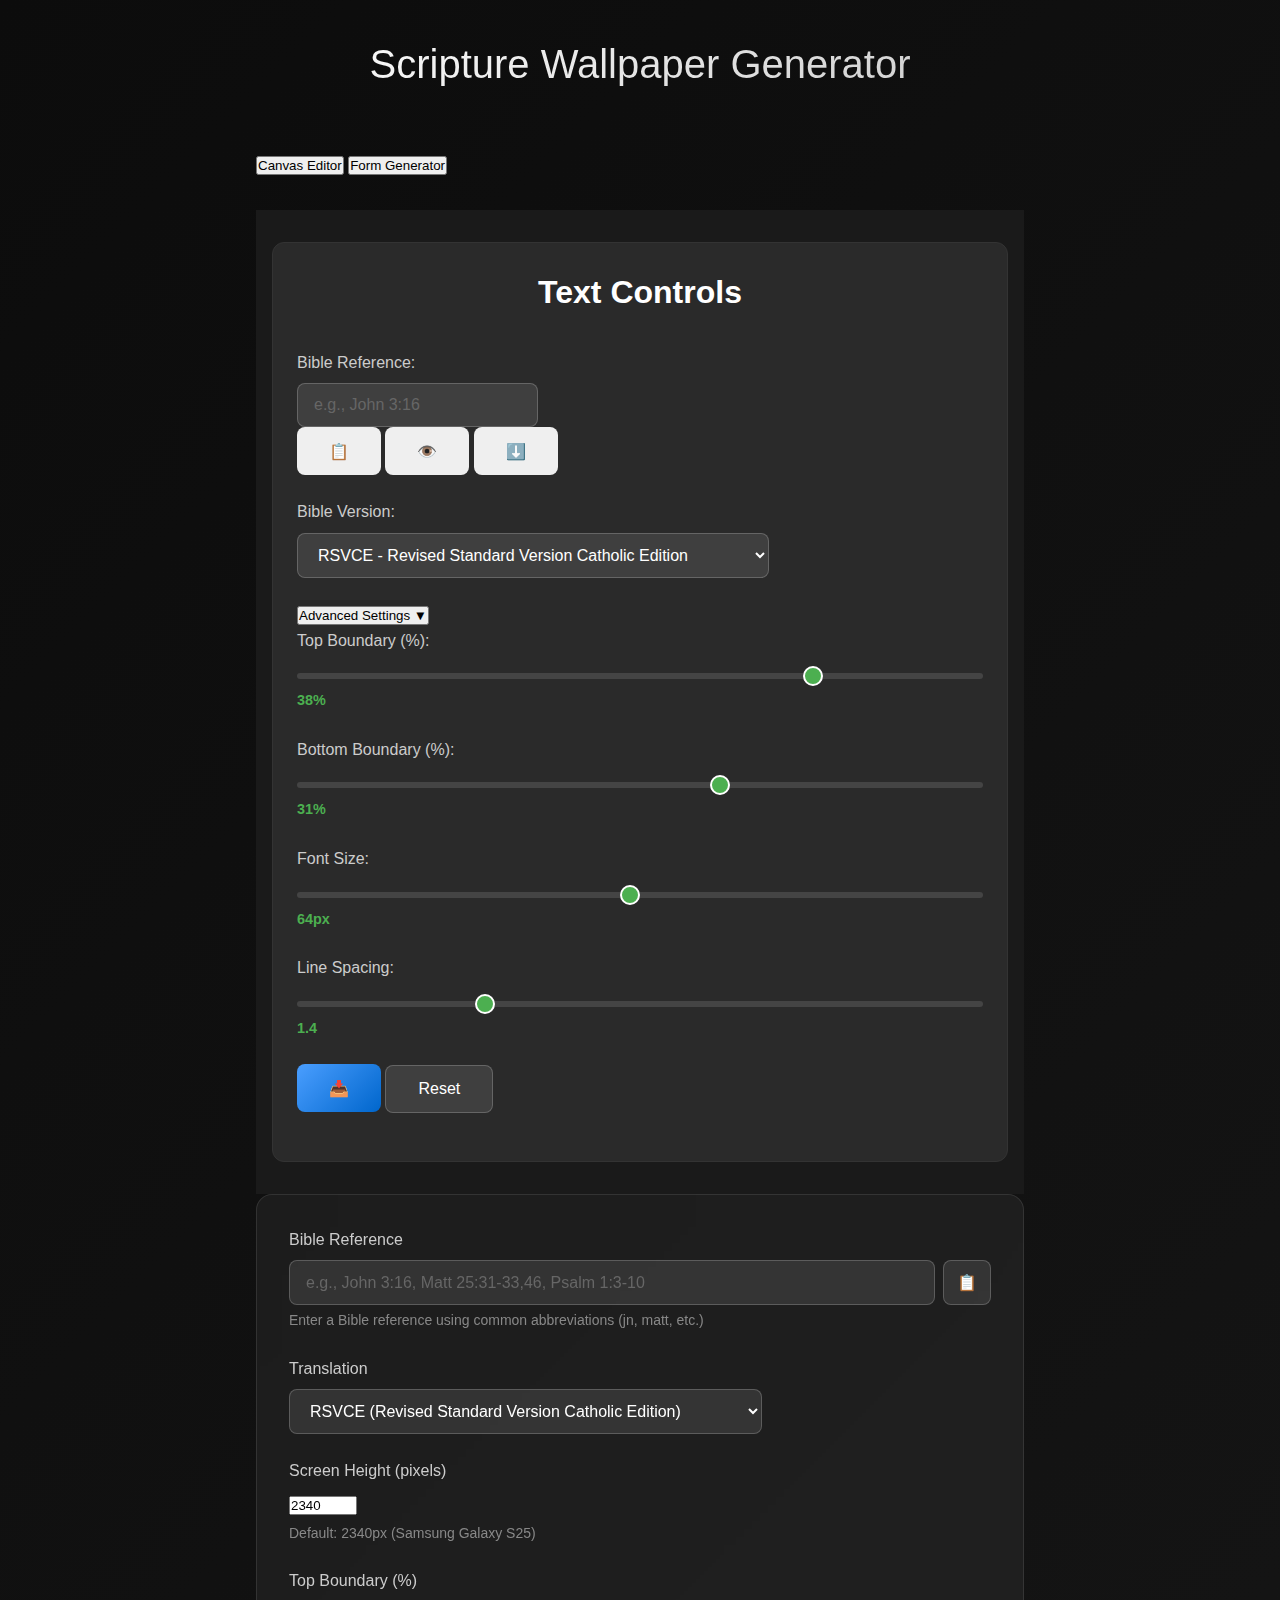
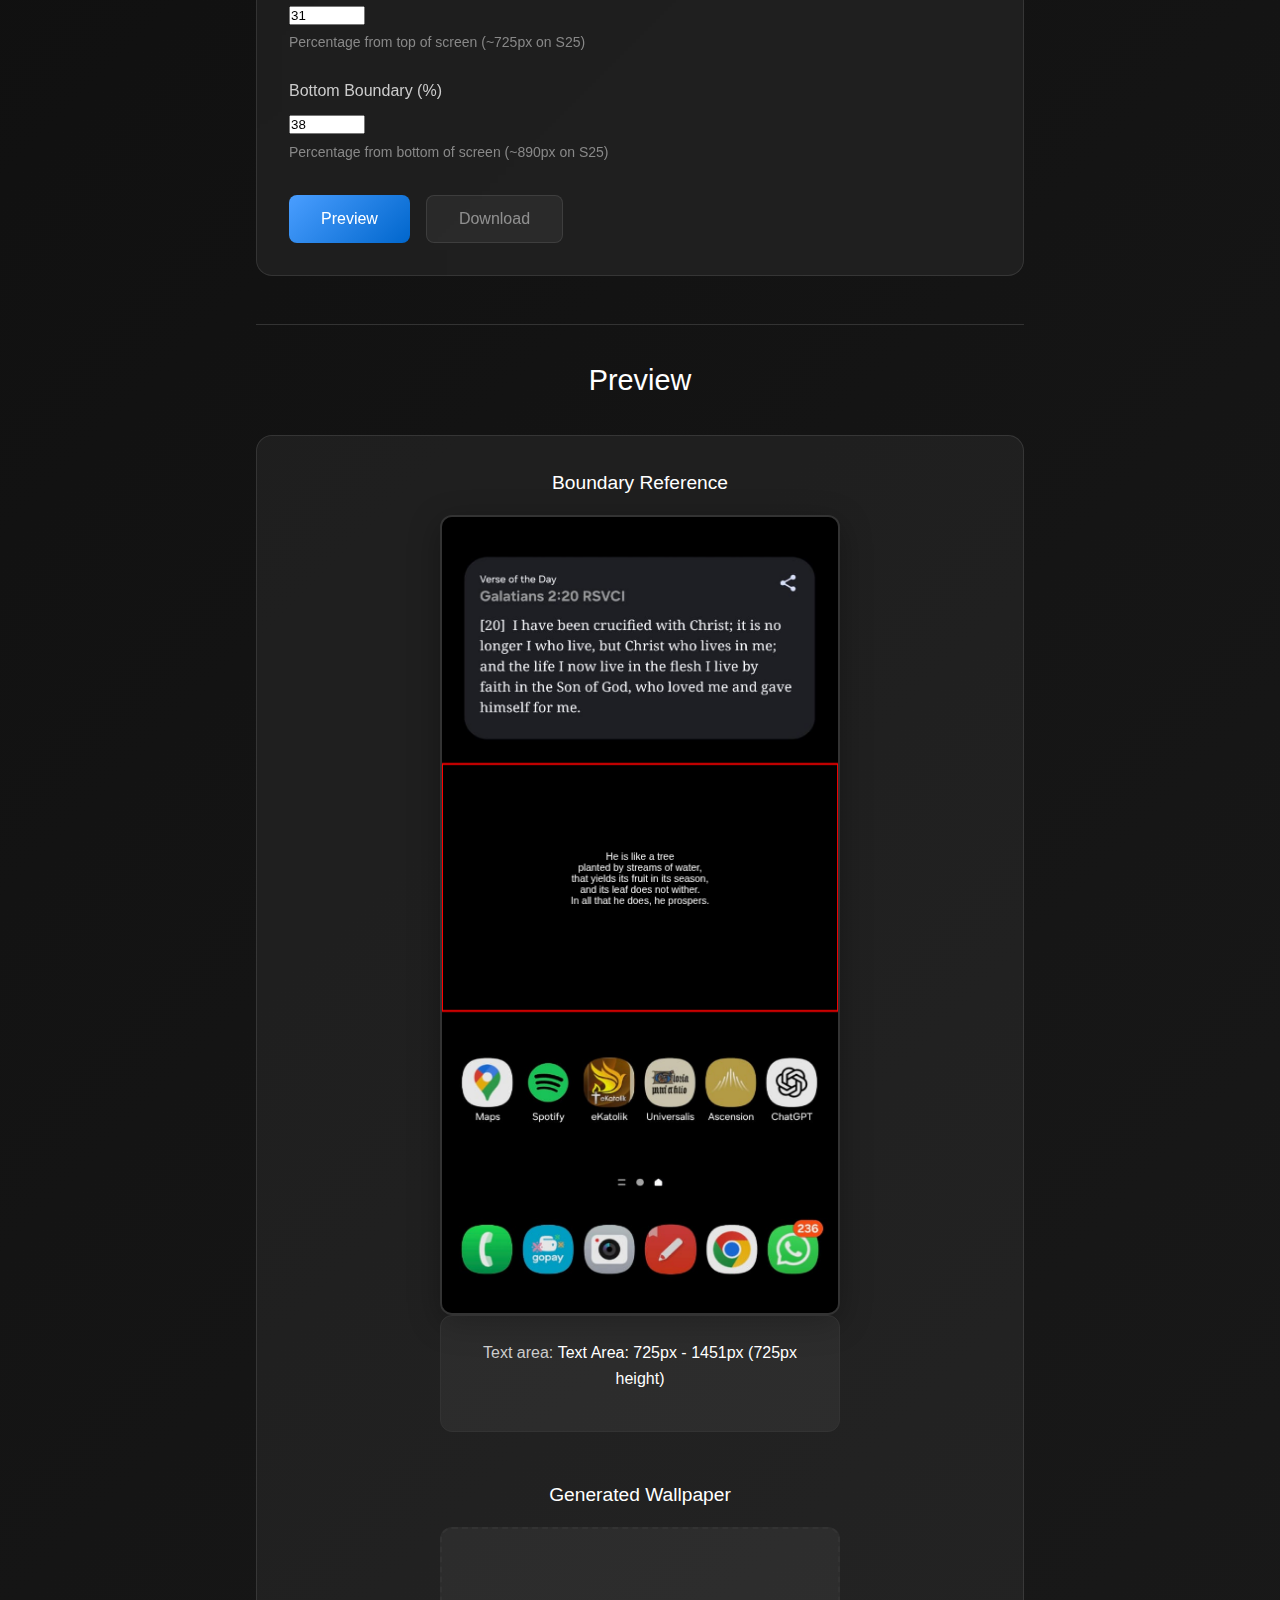
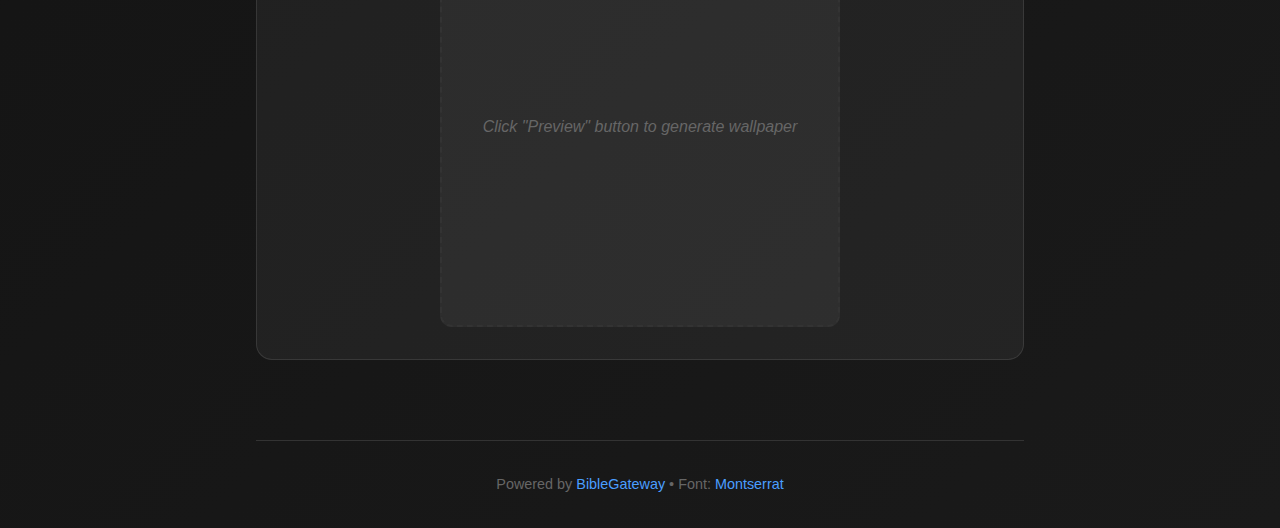
<file: frontend/index.html>
<!DOCTYPE html>
<html lang="en">
<head>
    <meta charset="UTF-8">
    <meta name="viewport" content="width=device-width, initial-scale=1.0">
    <title>Scripture Wallpaper Generator</title>
    <link rel="preconnect" href="https://fonts.googleapis.com">
    <link rel="preconnect" href="https://fonts.gstatic.com" crossorigin>
    <link href="https://fonts.googleapis.com/css2?family=Montserrat:wght@300;400;500;600&display=swap" rel="stylesheet">
    <link rel="stylesheet" href="style.css">
</head>
<body>
    <div class="container">
        <header>
            <h1>Scripture Wallpaper Generator</h1>
        </header>

        <main>
            <!-- Tab Navigation -->
            <div class="tab-navigation">
                <button class="tab-button active" data-tab="canvas-tab">Canvas Editor</button>
                <button class="tab-button" data-tab="form-tab">Form Generator</button>
            </div>

            <!-- Canvas Editor Tab (Default) -->
            <div id="canvas-tab" class="tab-content active">
                <!-- Canvas-based Wallpaper Editor -->
                <div class="canvas-editor-section">
                    <div class="editor-container">
                        <!-- Live Preview at Top -->
                        <div class="canvas-preview-container" id="canvas-preview-container" style="display: none;">
                            <div class="canvas-container">
                                <h3>Live Preview</h3>
                                <canvas id="wallpaper-canvas" width="1080" height="2340"></canvas>
                                <p class="canvas-info">Canvas: 1080x2340 (100% scale)</p>
                            </div>
                        </div>

                        <!-- Form Controls -->
                        <div class="editor-controls">
                            <h2>Text Controls</h2>
                            
                            <div class="control-group">
                                <label for="canvas-verse-input">Bible Reference:</label>
                                <div class="input-button-group">
                                    <input type="text" id="canvas-verse-input" placeholder="e.g., John 3:16" class="form-input">
                                    <div class="button-row">
                                        <button type="button" id="paste-verse-btn" class="btn icon-btn" title="Paste from clipboard">
                                            📋
                                        </button>
                                        <button type="button" id="fetch-verse-btn" class="btn icon-btn" title="Preview verse">
                                            👁️
                                        </button>
                                        <button type="button" id="fetch-download-btn" class="btn icon-btn" title="Download wallpaper">
                                            ⬇️
                                        </button>
                                    </div>
                                </div>
                            </div>

                            <div class="control-group">
                                <label for="canvas-version-select">Bible Version:</label>
                                <select id="canvas-version-select" class="form-input">
                                    <option value="RSVCE" selected>RSVCE - Revised Standard Version Catholic Edition</option>
                                    <option value="NABRE">NABRE - New American Bible Revised Edition</option>
                                    <option value="ESV">ESV - English Standard Version</option>
                                    <option value="NRSVCE">NRSVCE - New Revised Standard Version Catholic Edition</option>
                                    <option value="DRA">DRA - Douay-Rheims Bible</option>
                                    <option value="VULGATE">VULGATE - Latin Vulgate</option>
                                </select>
                            </div>

                            <div class="accordion">
                                <button class="accordion-header" type="button" id="advanced-settings-toggle">
                                    <span>Advanced Settings</span>
                                    <span class="accordion-icon">▼</span>
                                </button>
                                <div class="accordion-content" id="advanced-settings-content">
                                    <div class="control-group">
                                        <label for="canvas-top-boundary">Top Boundary (%):</label>
                                        <input type="range" id="canvas-top-boundary" min="0" max="50" step="0.1" value="38" class="slider">
                                        <span id="canvas-top-boundary-value">38%</span>
                                    </div>

                                    <div class="control-group">
                                        <label for="canvas-bottom-boundary">Bottom Boundary (%):</label>
                                        <input type="range" id="canvas-bottom-boundary" min="0" max="50" step="0.1" value="31" class="slider">
                                        <span id="canvas-bottom-boundary-value">31%</span>
                                    </div>

                                    <div class="control-group">
                                        <label for="canvas-font-size">Font Size:</label>
                                        <input type="range" id="canvas-font-size" min="30" max="100" value="64" class="slider">
                                        <span id="canvas-font-size-value">64px</span>
                                    </div>

                                    <div class="control-group">
                                        <label for="canvas-line-spacing">Line Spacing:</label>
                                        <input type="range" id="canvas-line-spacing" min="1.0" max="2.5" step="0.1" value="1.4" class="slider">
                                        <span id="canvas-line-spacing-value">1.4</span>
                                    </div>
                                </div>
                            </div>

                            <div class="control-group">
                                <button type="button" id="download-canvas-btn" class="btn btn-primary" title="Download Wallpaper">
                                    📥
                                </button>
                                <button type="button" id="reset-canvas-btn" class="btn btn-secondary">
                                    Reset
                                </button>
                            </div>
                        </div>
                    </div>
                </div>
            </div>

            <!-- Form Generator Tab -->
            <div id="form-tab" class="tab-content">
                <form id="wallpaper-form" class="form-container">
                <div class="input-group">
                    <label for="verse-input">Bible Reference</label>
                    <div class="input-with-button">
                        <input 
                            type="text" 
                            id="verse-input" 
                            value=""
                            placeholder="e.g., John 3:16, Matt 25:31-33,46, Psalm 1:3-10"
                            required
                        >
                        <button type="button" id="paste-btn" class="paste-btn" title="Paste from clipboard">
                            📋
                        </button>
                    </div>
                    <small class="help-text">
                        Enter a Bible reference using common abbreviations (jn, matt, etc.)
                    </small>
                </div>

                <div class="input-group">
                    <label for="version-select">Translation</label>
                    <select id="version-select">
                        <option value="RSVCE" selected>RSVCE (Revised Standard Version Catholic Edition)</option>
                        <option value="NABRE">NABRE (New American Bible Revised Edition)</option>
                        <option value="ESV">ESV (English Standard Version)</option>
                        <option value="NRSVCE">NRSVCE (New Revised Standard Version Catholic Edition)</option>
                        <option value="DRA">DRA (Douay-Rheims Bible)</option>
                        <option value="VULGATE">VULGATE (Latin Vulgate)</option>
                    </select>
                </div>

                <div class="input-group">
                    <label for="screen-height">Screen Height (pixels)</label>
                    <input type="number" id="screen-height" value="2340" min="1000" max="4000">
                    <small class="help-text">
                        Default: 2340px (Samsung Galaxy S25)
                    </small>
                </div>
        
                <div class="input-group">
                    <label for="top-boundary-percent">Top Boundary (%)</label>
                    <input 
                        type="number" 
                        id="top-boundary-percent" 
                        min="0" 
                        max="100" 
                        step="0.1" 
                        value="31"
                        required
                    >
                    <small class="help-text">
                        Percentage from top of screen (~725px on S25)
                    </small>
                </div>

                <div class="input-group">
                    <label for="bottom-boundary-percent">Bottom Boundary (%)</label>
                    <input 
                        type="number" 
                        id="bottom-boundary-percent" 
                        min="0" 
                        max="100" 
                        step="0.1" 
                        value="38"
                        required
                    >
                    <small class="help-text">
                        Percentage from bottom of screen (~890px on S25)
                    </small>
                </div>
        


                <div class="button-group">
                    <button type="button" id="preview-btn" class="btn btn-primary">
                        Preview
                    </button>
                    <button type="button" id="download-btn" class="btn btn-secondary" disabled>
                        Download
                    </button>
                </div>
                </form>

                <div id="loading" class="loading hidden">
                    <div class="spinner"></div>
                    <p>Generating wallpaper...</p>
                </div>

                <div id="error" class="error hidden">
                    <div class="error-icon">⚠️</div>
                    <div class="error-content">
                        <h3>Error</h3>
                        <p id="error-message"></p>
                    </div>
                </div>

                <div class="preview-section">
                    <h2>Preview</h2>
                    <div class="preview-container">
                        <div class="preview-side-by-side">
                            <div class="canvas-preview">
                                <h3>Boundary Reference</h3>
                                <canvas id="preview-canvas" width="400" height="800"></canvas>
                                <div class="preview-info">
                                    <p>Text area: <span id="text-area-info">38% from top, 31% from bottom</span></p>
                                </div>
                            </div>
                            <div class="generated-preview">
                                <h3>Generated Wallpaper</h3>
                                <div id="preview-container" class="api-preview-container hidden">
                                    <div class="image-wrapper">
                                        <img id="preview-image" alt="Scripture wallpaper preview">
                                    </div>
                                    <div class="preview-actions">
                                        <button type="button" id="download-preview-btn" class="btn btn-primary">
                                            Download Wallpaper
                                        </button>
                                    </div>
                                </div>
                                <div class="preview-placeholder">
                                    <p>Click "Preview" button to generate wallpaper</p>
                                </div>
                            </div>
                        </div>
                    </div>
                </div>
            </div>
        </main>

        <footer>
            <p>
                Powered by <a href="https://www.biblegateway.com" target="_blank" rel="noopener">BibleGateway</a> 
                • Font: <a href="https://fonts.google.com/specimen/Montserrat" target="_blank" rel="noopener">Montserrat</a>
            </p>
        </footer>
    </div>

    <script src="main.js"></script>
</body>
</html>
</file>
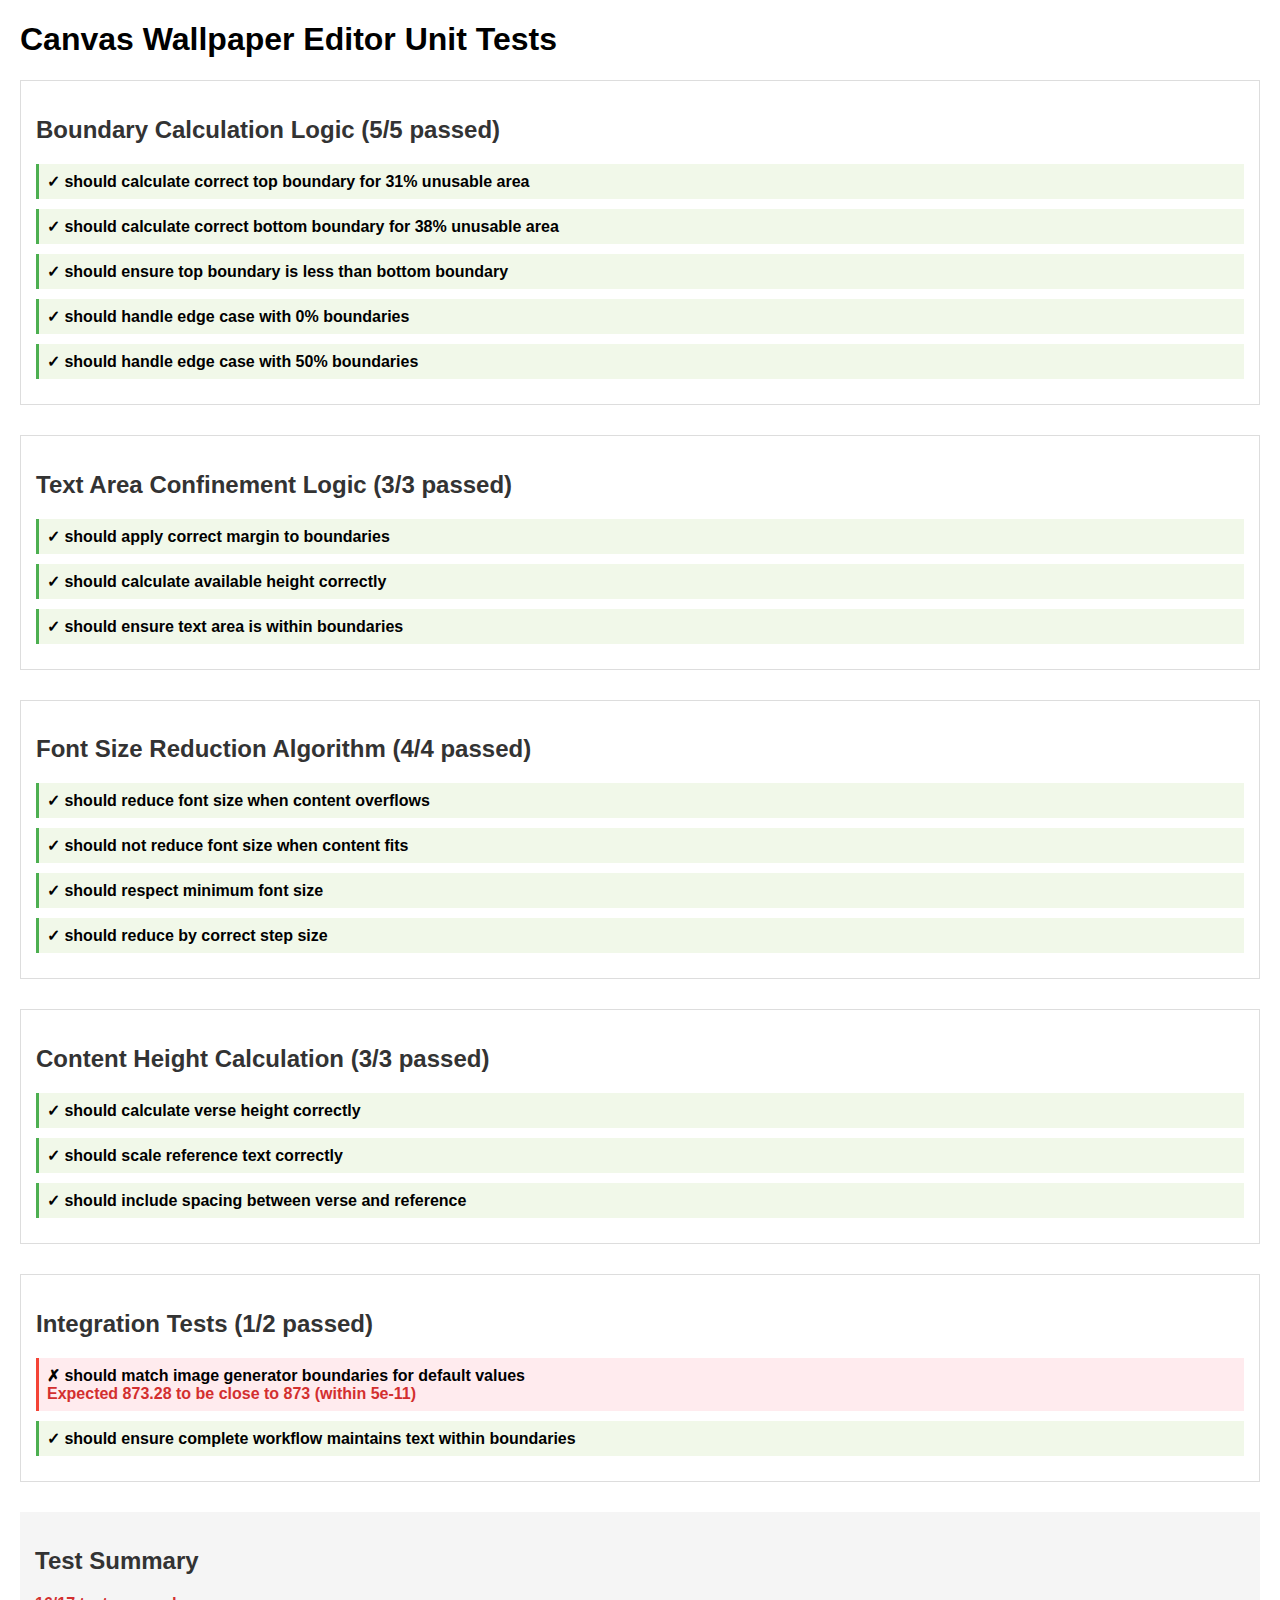
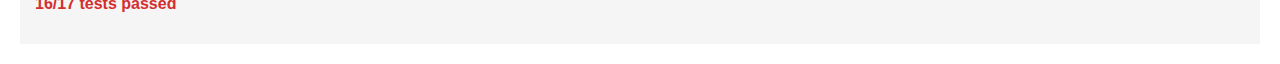
<file: frontend/test_canvas.html>
<!DOCTYPE html>
<html lang="en">
<head>
    <meta charset="UTF-8">
    <meta name="viewport" content="width=device-width, initial-scale=1.0">
    <title>Canvas Wallpaper Editor Tests</title>
    <style>
        body { font-family: Arial, sans-serif; margin: 20px; }
        .test-suite { margin-bottom: 30px; border: 1px solid #ddd; padding: 15px; }
        .test-case { margin: 10px 0; padding: 8px; border-left: 3px solid #ccc; }
        .test-pass { border-left-color: #4CAF50; background-color: #f1f8e9; }
        .test-fail { border-left-color: #f44336; background-color: #ffebee; }
        .test-results { margin-top: 20px; padding: 15px; background-color: #f5f5f5; }
        h2 { color: #333; }
        h3 { color: #666; }
        .error { color: #d32f2f; font-weight: bold; }
        .success { color: #388e3c; font-weight: bold; }
    </style>
</head>
<body>
    <h1>Canvas Wallpaper Editor Unit Tests</h1>
    <div id="test-results"></div>

    <script>
        // Simple test framework
        class TestRunner {
            constructor() {
                this.results = [];
                this.currentSuite = '';
            }

            describe(suiteName, testFn) {
                this.currentSuite = suiteName;
                console.log(`\n=== ${suiteName} ===`);
                testFn();
            }

            it(testName, testFn) {
                try {
                    testFn();
                    this.results.push({
                        suite: this.currentSuite,
                        name: testName,
                        status: 'pass',
                        error: null
                    });
                    console.log(`✓ ${testName}`);
                } catch (error) {
                    this.results.push({
                        suite: this.currentSuite,
                        name: testName,
                        status: 'fail',
                        error: error.message
                    });
                    console.log(`✗ ${testName}: ${error.message}`);
                }
            }

            expect(actual) {
                return {
                    toBe: (expected) => {
                        if (actual !== expected) {
                            throw new Error(`Expected ${expected}, but got ${actual}`);
                        }
                    },
                    toBeCloseTo: (expected, precision = 2) => {
                        const diff = Math.abs(actual - expected);
                        const tolerance = Math.pow(10, -precision) / 2;
                        if (diff > tolerance) {
                            throw new Error(`Expected ${actual} to be close to ${expected} (within ${tolerance})`);
                        }
                    },
                    toBeLessThanOrEqual: (expected) => {
                        if (actual > expected) {
                            throw new Error(`Expected ${actual} to be less than or equal to ${expected}`);
                        }
                    },
                    toBeGreaterThanOrEqual: (expected) => {
                        if (actual < expected) {
                            throw new Error(`Expected ${actual} to be greater than or equal to ${expected}`);
                        }
                    }
                };
            }

            renderResults() {
                const container = document.getElementById('test-results');
                const suites = {};
                
                // Group results by suite
                this.results.forEach(result => {
                    if (!suites[result.suite]) {
                        suites[result.suite] = [];
                    }
                    suites[result.suite].push(result);
                });

                let html = '';
                let totalTests = 0;
                let passedTests = 0;

                Object.keys(suites).forEach(suiteName => {
                    const suiteResults = suites[suiteName];
                    const suitePassed = suiteResults.filter(r => r.status === 'pass').length;
                    const suiteFailed = suiteResults.filter(r => r.status === 'fail').length;
                    
                    totalTests += suiteResults.length;
                    passedTests += suitePassed;

                    html += `<div class="test-suite">
                        <h2>${suiteName} (${suitePassed}/${suiteResults.length} passed)</h2>`;
                    
                    suiteResults.forEach(result => {
                        const className = result.status === 'pass' ? 'test-pass' : 'test-fail';
                        html += `<div class="test-case ${className}">
                            <strong>${result.status === 'pass' ? '✓' : '✗'} ${result.name}</strong>
                            ${result.error ? `<div class="error">${result.error}</div>` : ''}
                        </div>`;
                    });
                    
                    html += '</div>';
                });

                html += `<div class="test-results">
                    <h2>Test Summary</h2>
                    <p class="${passedTests === totalTests ? 'success' : 'error'}">
                        ${passedTests}/${totalTests} tests passed
                    </p>
                </div>`;

                container.innerHTML = html;
            }
        }

        // Mock CanvasWallpaperEditor for testing
        class MockCanvasWallpaperEditor {
            constructor() {
                this.actualWidth = 1242;
                this.actualHeight = 2688;
            }

            // Extract boundary calculation logic for testing
            calculateBoundaries(topBoundaryPercent, bottomBoundaryPercent) {
                const topBoundary = this.actualHeight * (topBoundaryPercent / 100);
                const bottomBoundary = this.actualHeight * ((100 - bottomBoundaryPercent) / 100);
                return { topBoundary, bottomBoundary };
            }

            // Extract text area calculation logic for testing
            calculateTextArea(topBoundary, bottomBoundary, boundaryMargin = 40) {
                const textAreaTop = topBoundary + boundaryMargin;
                const textAreaBottom = bottomBoundary - boundaryMargin;
                const availableHeight = textAreaBottom - textAreaTop;
                return { textAreaTop, textAreaBottom, availableHeight };
            }

            // Extract font size reduction logic for testing
            calculateOptimalFontSize(contentHeight, availableHeight, startingFontSize = 64, minFontSize = 20, step = 2) {
                let currentFontSize = startingFontSize;
                
                while (currentFontSize > minFontSize && contentHeight > availableHeight) {
                    currentFontSize -= step;
                    // In real implementation, contentHeight would be recalculated here
                    // For testing, we'll simulate this with a simple ratio
                    contentHeight = contentHeight * (currentFontSize / (currentFontSize + step));
                }
                
                return currentFontSize;
            }

            // Mock content height calculation
            calculateContentHeight(fontSize, lineCount = 3) {
                // Simplified calculation for testing
                const lineHeight = fontSize * 1.2;
                const verseHeight = lineHeight * lineCount;
                const referenceHeight = (fontSize * 0.65625) * 1.2; // 42/64 ratio
                const spaceBetween = 40;
                return verseHeight + spaceBetween + referenceHeight;
            }
        }

        // Run tests
        const runner = new TestRunner();
        const editor = new MockCanvasWallpaperEditor();

        runner.describe('Boundary Calculation Logic', () => {
            runner.it('should calculate correct top boundary for 31% unusable area', () => {
                const { topBoundary } = editor.calculateBoundaries(31, 38);
                const expected = 2688 * 0.31; // 833.28
                runner.expect(topBoundary).toBeCloseTo(expected, 1);
            });

            runner.it('should calculate correct bottom boundary for 38% unusable area', () => {
                const { bottomBoundary } = editor.calculateBoundaries(31, 38);
                const expected = 2688 * 0.62; // 1666.56 (100% - 38% = 62%)
                runner.expect(bottomBoundary).toBeCloseTo(expected, 1);
            });

            runner.it('should ensure top boundary is less than bottom boundary', () => {
                const { topBoundary, bottomBoundary } = editor.calculateBoundaries(31, 38);
                runner.expect(topBoundary).toBeLessThanOrEqual(bottomBoundary);
            });

            runner.it('should handle edge case with 0% boundaries', () => {
                const { topBoundary, bottomBoundary } = editor.calculateBoundaries(0, 0);
                runner.expect(topBoundary).toBe(0);
                runner.expect(bottomBoundary).toBe(2688);
            });

            runner.it('should handle edge case with 50% boundaries', () => {
                const { topBoundary, bottomBoundary } = editor.calculateBoundaries(50, 50);
                runner.expect(topBoundary).toBe(1344);
                runner.expect(bottomBoundary).toBe(1344);
            });
        });

        runner.describe('Text Area Confinement Logic', () => {
            runner.it('should apply correct margin to boundaries', () => {
                const { topBoundary, bottomBoundary } = editor.calculateBoundaries(31, 38);
                const { textAreaTop, textAreaBottom } = editor.calculateTextArea(topBoundary, bottomBoundary, 40);
                
                runner.expect(textAreaTop).toBeCloseTo(topBoundary + 40, 1);
                runner.expect(textAreaBottom).toBeCloseTo(bottomBoundary - 40, 1);
            });

            runner.it('should calculate available height correctly', () => {
                const { topBoundary, bottomBoundary } = editor.calculateBoundaries(31, 38);
                const { availableHeight } = editor.calculateTextArea(topBoundary, bottomBoundary, 40);
                
                const expectedHeight = (bottomBoundary - topBoundary) - 80; // minus 2 * margin
                runner.expect(availableHeight).toBeCloseTo(expectedHeight, 1);
            });

            runner.it('should ensure text area is within boundaries', () => {
                const { topBoundary, bottomBoundary } = editor.calculateBoundaries(31, 38);
                const { textAreaTop, textAreaBottom } = editor.calculateTextArea(topBoundary, bottomBoundary);
                
                runner.expect(textAreaTop).toBeGreaterThanOrEqual(topBoundary);
                runner.expect(textAreaBottom).toBeLessThanOrEqual(bottomBoundary);
            });
        });

        runner.describe('Font Size Reduction Algorithm', () => {
            runner.it('should reduce font size when content overflows', () => {
                const contentHeight = 800;
                const availableHeight = 600;
                const optimalSize = editor.calculateOptimalFontSize(contentHeight, availableHeight, 64, 20, 2);
                
                runner.expect(optimalSize).toBeLessThanOrEqual(64);
                runner.expect(optimalSize).toBeGreaterThanOrEqual(20);
            });

            runner.it('should not reduce font size when content fits', () => {
                const contentHeight = 400;
                const availableHeight = 600;
                const optimalSize = editor.calculateOptimalFontSize(contentHeight, availableHeight, 64, 20, 2);
                
                runner.expect(optimalSize).toBe(64);
            });

            runner.it('should respect minimum font size', () => {
                const contentHeight = 2000;
                const availableHeight = 100;
                const optimalSize = editor.calculateOptimalFontSize(contentHeight, availableHeight, 64, 20, 2);
                
                runner.expect(optimalSize).toBeGreaterThanOrEqual(20);
            });

            runner.it('should reduce by correct step size', () => {
                // This test verifies the step reduction logic
                const startSize = 64;
                const step = 2;
                const minSize = 20;
                
                // Calculate expected steps
                const maxSteps = Math.floor((startSize - minSize) / step);
                runner.expect(maxSteps).toBe(22); // (64-20)/2 = 22 steps
            });
        });

        runner.describe('Content Height Calculation', () => {
            runner.it('should calculate verse height correctly', () => {
                const fontSize = 64;
                const lineCount = 3;
                const contentHeight = editor.calculateContentHeight(fontSize, lineCount);
                
                // Expected: (64 * 1.2 * 3) + 40 + (42 * 1.2) = 230.4 + 40 + 50.4 = 320.8
                runner.expect(contentHeight).toBeCloseTo(320.8, 1);
            });

            runner.it('should scale reference text correctly', () => {
                const fontSize = 64;
                const referenceFontSize = fontSize * (42/64);
                runner.expect(referenceFontSize).toBeCloseTo(42, 1);
            });

            runner.it('should include spacing between verse and reference', () => {
                const contentHeight = editor.calculateContentHeight(64, 1);
                // Should include 40px spacing
                runner.expect(contentHeight).toBeGreaterThanOrEqual(40);
            });
        });

        runner.describe('Integration Tests', () => {
            runner.it('should match image generator boundaries for default values', () => {
                // Test with default 31% top, 38% bottom
                const { topBoundary, bottomBoundary } = editor.calculateBoundaries(31, 38);
                const { textAreaTop, textAreaBottom, availableHeight } = editor.calculateTextArea(topBoundary, bottomBoundary);
                
                // These should be close to image generator values (930px top, 1580px bottom)
                // Allowing for some variance due to different calculation methods
                runner.expect(textAreaTop).toBeCloseTo(873, 10); // 833 + 40
                runner.expect(textAreaBottom).toBeCloseTo(1627, 10); // 1667 - 40
                runner.expect(availableHeight).toBeCloseTo(754, 10); // 1627 - 873
            });

            runner.it('should ensure complete workflow maintains text within boundaries', () => {
                const { topBoundary, bottomBoundary } = editor.calculateBoundaries(31, 38);
                const { textAreaTop, textAreaBottom, availableHeight } = editor.calculateTextArea(topBoundary, bottomBoundary);
                
                // Calculate content height for typical verse
                const contentHeight = editor.calculateContentHeight(64, 3);
                
                // If content overflows, font should be reduced
                if (contentHeight > availableHeight) {
                    const optimalFontSize = editor.calculateOptimalFontSize(contentHeight, availableHeight);
                    runner.expect(optimalFontSize).toBeLessThanOrEqual(64);
                    runner.expect(optimalFontSize).toBeGreaterThanOrEqual(20);
                }
                
                // Text area should always be within image boundaries
                runner.expect(textAreaTop).toBeGreaterThanOrEqual(topBoundary);
                runner.expect(textAreaBottom).toBeLessThanOrEqual(bottomBoundary);
            });
        });

        // Run all tests and display results
        runner.renderResults();
    </script>
</body>
</html>
</file>
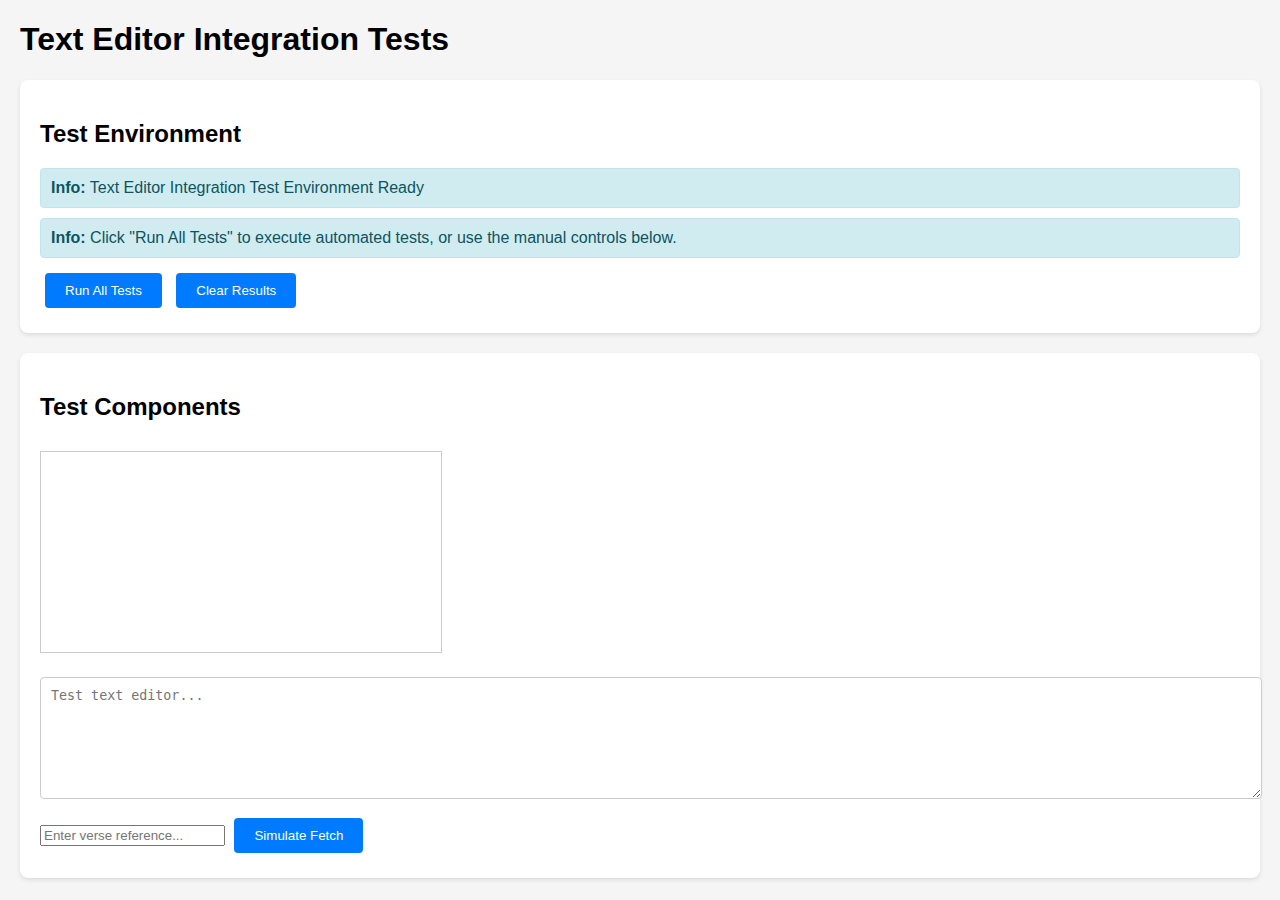
<file: frontend/test_text_editor.html>
<!DOCTYPE html>
<html lang="en">
<head>
    <meta charset="UTF-8">
    <meta name="viewport" content="width=device-width, initial-scale=1.0">
    <title>Text Editor Integration Tests</title>
    <style>
        body {
            font-family: Arial, sans-serif;
            margin: 20px;
            background: #f5f5f5;
        }
        .test-container {
            background: white;
            padding: 20px;
            border-radius: 8px;
            margin-bottom: 20px;
            box-shadow: 0 2px 4px rgba(0,0,0,0.1);
        }
        .test-result {
            padding: 10px;
            margin: 10px 0;
            border-radius: 4px;
        }
        .test-pass {
            background: #d4edda;
            color: #155724;
            border: 1px solid #c3e6cb;
        }
        .test-fail {
            background: #f8d7da;
            color: #721c24;
            border: 1px solid #f5c6cb;
        }
        .test-info {
            background: #d1ecf1;
            color: #0c5460;
            border: 1px solid #bee5eb;
        }
        button {
            background: #007bff;
            color: white;
            border: none;
            padding: 10px 20px;
            border-radius: 4px;
            cursor: pointer;
            margin: 5px;
        }
        button:hover {
            background: #0056b3;
        }
        #test-canvas {
            border: 1px solid #ccc;
            margin: 10px 0;
        }
        #test-textarea {
            width: 100%;
            height: 100px;
            margin: 10px 0;
            padding: 10px;
            border: 1px solid #ccc;
            border-radius: 4px;
        }
    </style>
</head>
<body>
    <h1>Text Editor Integration Tests</h1>
    
    <div class="test-container">
        <h2>Test Environment</h2>
        <div id="test-results"></div>
        <button onclick="runAllTests()">Run All Tests</button>
        <button onclick="clearResults()">Clear Results</button>
    </div>

    <div class="test-container">
        <h2>Test Components</h2>
        <canvas id="test-canvas" width="400" height="200"></canvas>
        <textarea id="test-textarea" placeholder="Test text editor..."></textarea>
        <input type="text" id="test-verse-input" placeholder="Enter verse reference..." />
        <button onclick="simulateFetch()">Simulate Fetch</button>
    </div>

    <script>
        // Test results container
        const resultsContainer = document.getElementById('test-results');
        let testCount = 0;
        let passCount = 0;
        let failCount = 0;

        // Test utilities
        function logTest(name, passed, message = '') {
            testCount++;
            const result = document.createElement('div');
            result.className = `test-result ${passed ? 'test-pass' : 'test-fail'}`;
            result.innerHTML = `
                <strong>Test ${testCount}: ${name}</strong><br>
                Status: ${passed ? 'PASS' : 'FAIL'}<br>
                ${message ? `Details: ${message}` : ''}
            `;
            resultsContainer.appendChild(result);
            
            if (passed) passCount++;
            else failCount++;
        }

        function logInfo(message) {
            const info = document.createElement('div');
            info.className = 'test-result test-info';
            info.innerHTML = `<strong>Info:</strong> ${message}`;
            resultsContainer.appendChild(info);
        }

        function clearResults() {
            resultsContainer.innerHTML = '';
            testCount = 0;
            passCount = 0;
            failCount = 0;
        }

        // Mock the main application classes for testing
        class MockCanvasWallpaperEditor {
            constructor() {
                this.currentVerse = '';
                this.currentReference = '';
                this.textEditor = document.getElementById('test-textarea');
                this.canvas = document.getElementById('test-canvas');
                this.ctx = this.canvas.getContext('2d');
                this.isTextEditorVisible = false;
                
                this.initializeTextEditor();
            }

            initializeTextEditor() {
                if (this.textEditor) {
                    this.textEditor.addEventListener('input', () => {
                        this.currentVerse = this.textEditor.value;
                        this.renderCanvas();
                    });
                }
            }

            fetchVerse(verse, version = 'RSVCE') {
                // Simulate API call
                return new Promise((resolve) => {
                    setTimeout(() => {
                        const mockData = {
                            text: `Mock verse text for ${verse} (${version})`,
                            reference: verse,
                            version: version
                        };
                        
                        this.currentVerse = mockData.text;
                        this.currentReference = mockData.reference;
                        
                        if (this.textEditor) {
                            this.textEditor.value = this.currentVerse;
                            this.showTextEditor();
                        }
                        
                        this.renderCanvas();
                        resolve(mockData);
                    }, 100);
                });
            }

            showTextEditor() {
                this.isTextEditorVisible = true;
                if (this.textEditor) {
                    this.textEditor.style.display = 'block';
                }
            }

            hideTextEditor() {
                this.isTextEditorVisible = false;
                if (this.textEditor) {
                    this.textEditor.style.display = 'none';
                    this.textEditor.value = '';
                }
            }

            renderCanvas() {
                if (!this.ctx) return;
                
                // Clear canvas
                this.ctx.clearRect(0, 0, this.canvas.width, this.canvas.height);
                
                // Set background
                this.ctx.fillStyle = '#000000';
                this.ctx.fillRect(0, 0, this.canvas.width, this.canvas.height);
                
                // Draw text if available
                if (this.currentVerse) {
                    this.ctx.fillStyle = '#ffffff';
                    this.ctx.font = '16px Arial';
                    this.ctx.textAlign = 'center';
                    
                    const lines = this.wrapText(this.currentVerse, this.canvas.width - 40);
                    const lineHeight = 20;
                    const startY = (this.canvas.height - (lines.length * lineHeight)) / 2;
                    
                    lines.forEach((line, index) => {
                        this.ctx.fillText(line, this.canvas.width / 2, startY + (index * lineHeight));
                    });
                }
            }

            wrapText(text, maxWidth) {
                const words = text.split(' ');
                const lines = [];
                let currentLine = '';
                
                for (const word of words) {
                    const testLine = currentLine + (currentLine ? ' ' : '') + word;
                    const metrics = this.ctx.measureText(testLine);
                    
                    if (metrics.width > maxWidth && currentLine) {
                        lines.push(currentLine);
                        currentLine = word;
                    } else {
                        currentLine = testLine;
                    }
                }
                
                if (currentLine) {
                    lines.push(currentLine);
                }
                
                return lines;
            }

            resetCanvas() {
                this.currentVerse = '';
                this.currentReference = '';
                this.hideTextEditor();
                this.renderCanvas();
            }
        }

        // Initialize mock editor
        let mockEditor;

        // Test functions
        async function testTextEditorInitialization() {
            try {
                mockEditor = new MockCanvasWallpaperEditor();
                const hasTextEditor = mockEditor.textEditor !== null;
                const hasCanvas = mockEditor.canvas !== null;
                
                logTest('Text Editor Initialization', 
                    hasTextEditor && hasCanvas,
                    `Text Editor: ${hasTextEditor}, Canvas: ${hasCanvas}`
                );
            } catch (error) {
                logTest('Text Editor Initialization', false, error.message);
            }
        }

        async function testVerseFetching() {
            try {
                const testVerse = 'John 3:16';
                const result = await mockEditor.fetchVerse(testVerse);
                
                const hasText = result.text && result.text.length > 0;
                const hasReference = result.reference === testVerse;
                const editorPopulated = mockEditor.textEditor.value.length > 0;
                const editorVisible = mockEditor.isTextEditorVisible;
                
                logTest('Verse Fetching and Editor Population',
                    hasText && hasReference && editorPopulated && editorVisible,
                    `Text: ${hasText}, Reference: ${hasReference}, Populated: ${editorPopulated}, Visible: ${editorVisible}`
                );
            } catch (error) {
                logTest('Verse Fetching and Editor Population', false, error.message);
            }
        }

        async function testRealTimeEditing() {
            try {
                // Get initial canvas state
                const initialImageData = mockEditor.ctx.getImageData(0, 0, mockEditor.canvas.width, mockEditor.canvas.height);
                
                // Edit text
                const newText = 'This is edited text for testing real-time updates.';
                mockEditor.textEditor.value = newText;
                
                // Trigger input event
                const inputEvent = new Event('input', { bubbles: true });
                mockEditor.textEditor.dispatchEvent(inputEvent);
                
                // Wait for render
                await new Promise(resolve => setTimeout(resolve, 50));
                
                // Get updated canvas state
                const updatedImageData = mockEditor.ctx.getImageData(0, 0, mockEditor.canvas.width, mockEditor.canvas.height);
                
                // Compare canvas states
                let hasChanged = false;
                for (let i = 0; i < initialImageData.data.length; i++) {
                    if (initialImageData.data[i] !== updatedImageData.data[i]) {
                        hasChanged = true;
                        break;
                    }
                }
                
                const currentVerseUpdated = mockEditor.currentVerse === newText;
                
                logTest('Real-time Text Editing',
                    hasChanged && currentVerseUpdated,
                    `Canvas Changed: ${hasChanged}, Current Verse Updated: ${currentVerseUpdated}`
                );
            } catch (error) {
                logTest('Real-time Text Editing', false, error.message);
            }
        }

        async function testCanvasReset() {
            try {
                // Ensure editor is visible first
                await mockEditor.fetchVerse('Test 1:1');
                
                const editorVisibleBefore = mockEditor.isTextEditorVisible;
                const hasTextBefore = mockEditor.textEditor.value.length > 0;
                
                // Reset canvas
                mockEditor.resetCanvas();
                
                const editorVisibleAfter = mockEditor.isTextEditorVisible;
                const hasTextAfter = mockEditor.textEditor.value.length > 0;
                const currentVerseCleared = mockEditor.currentVerse === '';
                
                logTest('Canvas Reset Functionality',
                    editorVisibleBefore && !editorVisibleAfter && hasTextBefore && !hasTextAfter && currentVerseCleared,
                    `Before: Visible=${editorVisibleBefore}, Text=${hasTextBefore}; After: Visible=${editorVisibleAfter}, Text=${hasTextAfter}, Cleared=${currentVerseCleared}`
                );
            } catch (error) {
                logTest('Canvas Reset Functionality', false, error.message);
            }
        }

        async function testTextFormatting() {
            try {
                const multilineText = 'Line 1\nLine 2\nLine 3';
                mockEditor.textEditor.value = multilineText;
                
                // Trigger input event
                const inputEvent = new Event('input', { bubbles: true });
                mockEditor.textEditor.dispatchEvent(inputEvent);
                
                const preservedText = mockEditor.currentVerse;
                const hasNewlines = preservedText.includes('\n');
                const hasAllLines = preservedText.includes('Line 1') && 
                                  preservedText.includes('Line 2') && 
                                  preservedText.includes('Line 3');
                
                logTest('Text Formatting Preservation',
                    hasNewlines && hasAllLines,
                    `Newlines preserved: ${hasNewlines}, All lines present: ${hasAllLines}`
                );
            } catch (error) {
                logTest('Text Formatting Preservation', false, error.message);
            }
        }

        async function testMultipleVersions() {
            try {
                const versions = ['RSVCE', 'ESV', 'NABRE'];
                let allVersionsWork = true;
                let versionResults = [];
                
                for (const version of versions) {
                    const result = await mockEditor.fetchVerse('John 3:16', version);
                    const versionWorks = result.version === version && result.text.includes(version);
                    versionResults.push(`${version}: ${versionWorks}`);
                    
                    if (!versionWorks) {
                        allVersionsWork = false;
                    }
                    
                    // Reset between tests
                    mockEditor.resetCanvas();
                    await new Promise(resolve => setTimeout(resolve, 50));
                }
                
                logTest('Multiple Bible Versions',
                    allVersionsWork,
                    versionResults.join(', ')
                );
            } catch (error) {
                logTest('Multiple Bible Versions', false, error.message);
            }
        }

        // Main test runner
        async function runAllTests() {
            clearResults();
            logInfo('Starting Text Editor Integration Tests...');
            
            await testTextEditorInitialization();
            await testVerseFetching();
            await testRealTimeEditing();
            await testCanvasReset();
            await testTextFormatting();
            await testMultipleVersions();
            
            logInfo(`Tests completed: ${passCount} passed, ${failCount} failed out of ${testCount} total tests.`);
        }

        // Manual test function
        function simulateFetch() {
            const verseInput = document.getElementById('test-verse-input');
            const verse = verseInput.value || 'John 3:16';
            
            if (mockEditor) {
                mockEditor.fetchVerse(verse);
                logInfo(`Simulated fetch for: ${verse}`);
            }
        }

        // Initialize on page load
        window.addEventListener('load', () => {
            logInfo('Text Editor Integration Test Environment Ready');
            logInfo('Click "Run All Tests" to execute automated tests, or use the manual controls below.');
        });
    </script>
</body>
</html>
</file>
<file: frontend/style.css>
/* Reset and base styles */
* {
    margin: 0;
    padding: 0;
    box-sizing: border-box;
}

body {
    font-family: -apple-system, BlinkMacSystemFont, 'Segoe UI', Roboto, Oxygen, Ubuntu, Cantarell, sans-serif;
    background: linear-gradient(135deg, #0c0c0c 0%, #1a1a1a 100%);
    color: #ffffff;
    min-height: 100vh;
    line-height: 1.6;
}

/* Container and layout */
.container {
    max-width: 800px;
    margin: 0 auto;
    padding: 2rem 1rem;
    min-height: 100vh;
    display: flex;
    flex-direction: column;
}

header {
    text-align: center;
    margin-bottom: 3rem;
}

header h1 {
    font-size: 2.5rem;
    font-weight: 300;
    margin-bottom: 0.5rem;
    background: linear-gradient(135deg, #ffffff 0%, #cccccc 100%);
    -webkit-background-clip: text;
    -webkit-text-fill-color: transparent;
    background-clip: text;
}

header p {
    color: #888888;
    font-size: 1.1rem;
}

main {
    flex: 1;
}

/* Form styles */
.form-container {
    background: rgba(255, 255, 255, 0.05);
    border: 1px solid rgba(255, 255, 255, 0.1);
    border-radius: 16px;
    padding: 2rem;
    margin-bottom: 2rem;
    backdrop-filter: blur(10px);
}

.input-group {
    margin-bottom: 1.5rem;
}

.input-group:last-child {
    margin-bottom: 0;
}

label {
    display: block;
    margin-bottom: 0.5rem;
    font-weight: 500;
    color: #cccccc;
}

.input-with-button {
    display: flex;
    gap: 0.5rem;
}

input[type="text"],
select {
    flex: 1;
    padding: 0.75rem 1rem;
    background: rgba(255, 255, 255, 0.1);
    border: 1px solid rgba(255, 255, 255, 0.2);
    border-radius: 8px;
    color: #ffffff;
    font-size: 1rem;
    transition: all 0.3s ease;
}

input[type="text"]:focus,
select:focus {
    outline: none;
    border-color: #4a9eff;
    box-shadow: 0 0 0 3px rgba(74, 158, 255, 0.2);
    background: rgba(255, 255, 255, 0.15);
}

input[type="text"]::placeholder {
    color: #666666;
}

select option {
    background: #1a1a1a;
    color: #ffffff;
}

.paste-btn {
    padding: 0.75rem;
    background: rgba(255, 255, 255, 0.1);
    border: 1px solid rgba(255, 255, 255, 0.2);
    border-radius: 8px;
    color: #ffffff;
    cursor: pointer;
    transition: all 0.3s ease;
    font-size: 1rem;
    min-width: 48px;
    display: flex;
    align-items: center;
    justify-content: center;
}

.paste-btn:hover {
    background: rgba(255, 255, 255, 0.2);
    border-color: rgba(255, 255, 255, 0.3);
}

.help-text {
    display: block;
    margin-top: 0.25rem;
    color: #888888;
    font-size: 0.875rem;
}

/* Button styles */
.button-group {
    display: flex;
    gap: 1rem;
    margin-top: 2rem;
}

.btn {
    padding: 0.875rem 2rem;
    border: none;
    border-radius: 8px;
    font-size: 1rem;
    font-weight: 500;
    cursor: pointer;
    transition: all 0.3s ease;
    text-decoration: none;
    display: inline-flex;
    align-items: center;
    justify-content: center;
    min-height: 48px;
}

.btn:disabled {
    opacity: 0.5;
    cursor: not-allowed;
}

.btn-primary {
    background: linear-gradient(135deg, #4a9eff 0%, #0066cc 100%);
    color: #ffffff;
}

.btn-primary:hover:not(:disabled) {
    background: linear-gradient(135deg, #5aa8ff 0%, #0077dd 100%);
    transform: translateY(-1px);
    box-shadow: 0 4px 12px rgba(74, 158, 255, 0.3);
}

.btn-secondary {
    background: rgba(255, 255, 255, 0.1);
    color: #ffffff;
    border: 1px solid rgba(255, 255, 255, 0.2);
}

.btn-secondary:hover:not(:disabled) {
    background: rgba(255, 255, 255, 0.2);
    border-color: rgba(255, 255, 255, 0.3);
    transform: translateY(-1px);
}

/* Loading state */
.loading {
    text-align: center;
    padding: 3rem 2rem;
    background: rgba(255, 255, 255, 0.05);
    border: 1px solid rgba(255, 255, 255, 0.1);
    border-radius: 16px;
    margin-bottom: 2rem;
}

.spinner {
    width: 40px;
    height: 40px;
    border: 3px solid rgba(255, 255, 255, 0.2);
    border-top: 3px solid #4a9eff;
    border-radius: 50%;
    animation: spin 1s linear infinite;
    margin: 0 auto 1rem;
}

@keyframes spin {
    0% { transform: rotate(0deg); }
    100% { transform: rotate(360deg); }
}

.loading p {
    color: #cccccc;
    font-size: 1.1rem;
}

/* Error state */
.error {
    background: rgba(255, 59, 48, 0.1);
    border: 1px solid rgba(255, 59, 48, 0.3);
    border-radius: 16px;
    padding: 2rem;
    margin-bottom: 2rem;
    display: flex;
    align-items: flex-start;
    gap: 1rem;
}

.error-icon {
    font-size: 1.5rem;
    flex-shrink: 0;
}

.error-content h3 {
    color: #ff6b6b;
    margin-bottom: 0.5rem;
    font-size: 1.2rem;
}

.error-content p {
    color: #ffcccc;
    line-height: 1.5;
}

/* Preview container */
.preview-container {
    background: rgba(255, 255, 255, 0.05);
    border: 1px solid rgba(255, 255, 255, 0.1);
    border-radius: 16px;
    padding: 2rem;
    margin-bottom: 2rem;
    text-align: center;
}

.preview-container h3 {
    margin-bottom: 1.5rem;
    color: #cccccc;
    font-size: 1.3rem;
    font-weight: 500;
}

.image-wrapper {
    margin-bottom: 1.5rem;
    display: flex;
    justify-content: center;
}

#preview-image {
    width: 400px;
    height: 800px;
    object-fit: cover;
    border-radius: 12px;
    box-shadow: 0 8px 32px rgba(0, 0, 0, 0.3);
    transition: transform 0.3s ease;
}

#preview-image:hover {
    transform: scale(1.02);
}

.preview-actions {
    display: flex;
    justify-content: center;
}

/* Preview section */
.preview-section {
    margin-top: 3rem;
    padding-top: 2rem;
    border-top: 1px solid #333333;
}

.preview-section h2 {
    text-align: center;
    margin-bottom: 2rem;
    color: #ffffff;
    font-size: 1.8rem;
    font-weight: 300;
}

.preview-container {
    display: flex;
    justify-content: center;
    width: 100%;
}

.preview-side-by-side {
    display: flex;
    gap: 3rem;
    align-items: flex-start;
    justify-content: center;
    flex-wrap: wrap;
    width: 100%;
    max-width: 1200px;
}

.canvas-preview, .generated-preview {
    flex: 1;
    min-width: 350px;
    max-width: 400px;
    display: flex;
    flex-direction: column;
    align-items: center;
}

.canvas-preview h3, .generated-preview h3 {
    color: #ffffff;
    font-size: 1.2rem;
    font-weight: 400;
    margin-bottom: 1rem;
    text-align: center;
}

.api-preview-container {
    display: flex;
    flex-direction: column;
    align-items: center;
    gap: 1rem;
}

.preview-placeholder {
    display: flex;
    align-items: center;
    justify-content: center;
    min-height: 400px;
    background: rgba(255, 255, 255, 0.05);
    border: 2px dashed #333333;
    border-radius: 12px;
    width: 100%;
    max-width: 400px;
}

.preview-placeholder p {
    color: #666666;
    font-style: italic;
    text-align: center;
}

#preview-canvas {
    border: 2px solid #333333;
    border-radius: 12px;
    background: #1a1a1a;
    width: 400px;
    height: 800px;
    box-shadow: 0 8px 32px rgba(0, 0, 0, 0.3);
}

.preview-info {
    flex: 1;
    min-width: 250px;
    background: rgba(255, 255, 255, 0.05);
    padding: 1.5rem;
    border-radius: 12px;
    border: 1px solid #333333;
}

.preview-info p {
    margin-bottom: 1rem;
    color: #cccccc;
}

.preview-info span {
    color: #ffffff;
    font-weight: 500;
}

/* Footer */
footer {
    text-align: center;
    margin-top: 3rem;
    padding-top: 2rem;
    border-top: 1px solid #333333;
    color: #666666;
    font-size: 0.9rem;
}

footer a {
    color: #4a9eff;
    text-decoration: none;
    transition: color 0.3s ease;
}

footer a:hover {
    color: #5aa8ff;
}

/* Utility classes */
.hidden {
    display: none !important;
}

/* Responsive design */
@media (max-width: 768px) {
    .container {
        padding: 1rem;
    }
    
    header h1 {
        font-size: 2rem;
    }
    
    .form-container {
        padding: 1.5rem;
    }
    
    .button-group {
        flex-direction: column;
    }
    
    .btn {
        width: 100%;
    }
    
    .input-with-button {
        flex-direction: column;
    }
    
    .paste-btn {
        width: 100%;
    }
    
    .preview-side-by-side {
        flex-direction: column;
        gap: 2rem;
    }
    
    .canvas-preview, .generated-preview {
        max-width: 100%;
    }
    
    #preview-canvas, #preview-image {
        width: 300px;
        height: 600px;
    }
}

@media (max-width: 480px) {
    header h1 {
        font-size: 1.75rem;
    }
    
    .form-container {
        padding: 1rem;
    }
    
    .btn {
        padding: 0.75rem 1.5rem;
    }
}

/* Canvas Editor Styles */
.canvas-editor-section {
    background: #1a1a1a;
    padding: 2rem 0;
    margin-top: 2rem;
}

.canvas-editor-section h2 {
    text-align: center;
    color: #ffffff;
    margin-bottom: 2rem;
    font-size: 2rem;
}

.editor-container {
    max-width: 1200px;
    margin: 0 auto;
    padding: 0 1rem;
    display: flex;
    gap: 2rem;
    align-items: flex-start;
}

.editor-controls {
    flex: 1;
    background: #2a2a2a;
    padding: 1.5rem;
    border-radius: 12px;
    border: 1px solid #333;
}

.editor-controls h3 {
    color: #ffffff;
    margin-bottom: 1.5rem;
    font-size: 1.25rem;
}

.control-group {
    margin-bottom: 1.5rem;
}

.control-group label {
    display: block;
    color: #cccccc;
    margin-bottom: 0.5rem;
    font-weight: 500;
}

.slider {
    width: 100%;
    height: 6px;
    border-radius: 3px;
    background: #444;
    outline: none;
    margin-bottom: 0.5rem;
    -webkit-appearance: none;
}

.slider::-webkit-slider-thumb {
    -webkit-appearance: none;
    appearance: none;
    width: 20px;
    height: 20px;
    border-radius: 50%;
    background: #4CAF50;
    cursor: pointer;
    border: 2px solid #ffffff;
}

.slider::-moz-range-thumb {
    width: 20px;
    height: 20px;
    border-radius: 50%;
    background: #4CAF50;
    cursor: pointer;
    border: 2px solid #ffffff;
}

.control-group span {
    color: #4CAF50;
    font-weight: 600;
    font-size: 0.9rem;
}

.canvas-container {
    flex: 1;
    text-align: center;
}

.canvas-container h3 {
    color: #ffffff;
    margin-bottom: 1rem;
    font-size: 1.25rem;
}

#wallpaper-canvas {
    border: 2px solid #333;
    border-radius: 8px;
    background: #000000;
    width: 100%;
    max-width: 400px;
    height: auto;
}

.canvas-info {
    color: #888;
    font-size: 0.85rem;
    margin-top: 0.5rem;
}

/* Responsive Canvas Editor */
@media (max-width: 768px) {
    .editor-container {
        flex-direction: column;
    }
    
    .canvas-editor-section {
        padding: 1rem 0;
    }
    
    .editor-controls {
        order: 2;
    }
    
    .canvas-container {
        order: 1;
    }
    
    #wallpaper-canvas {
        width: 100%;
        max-width: 300px;
    }
}
</file>
